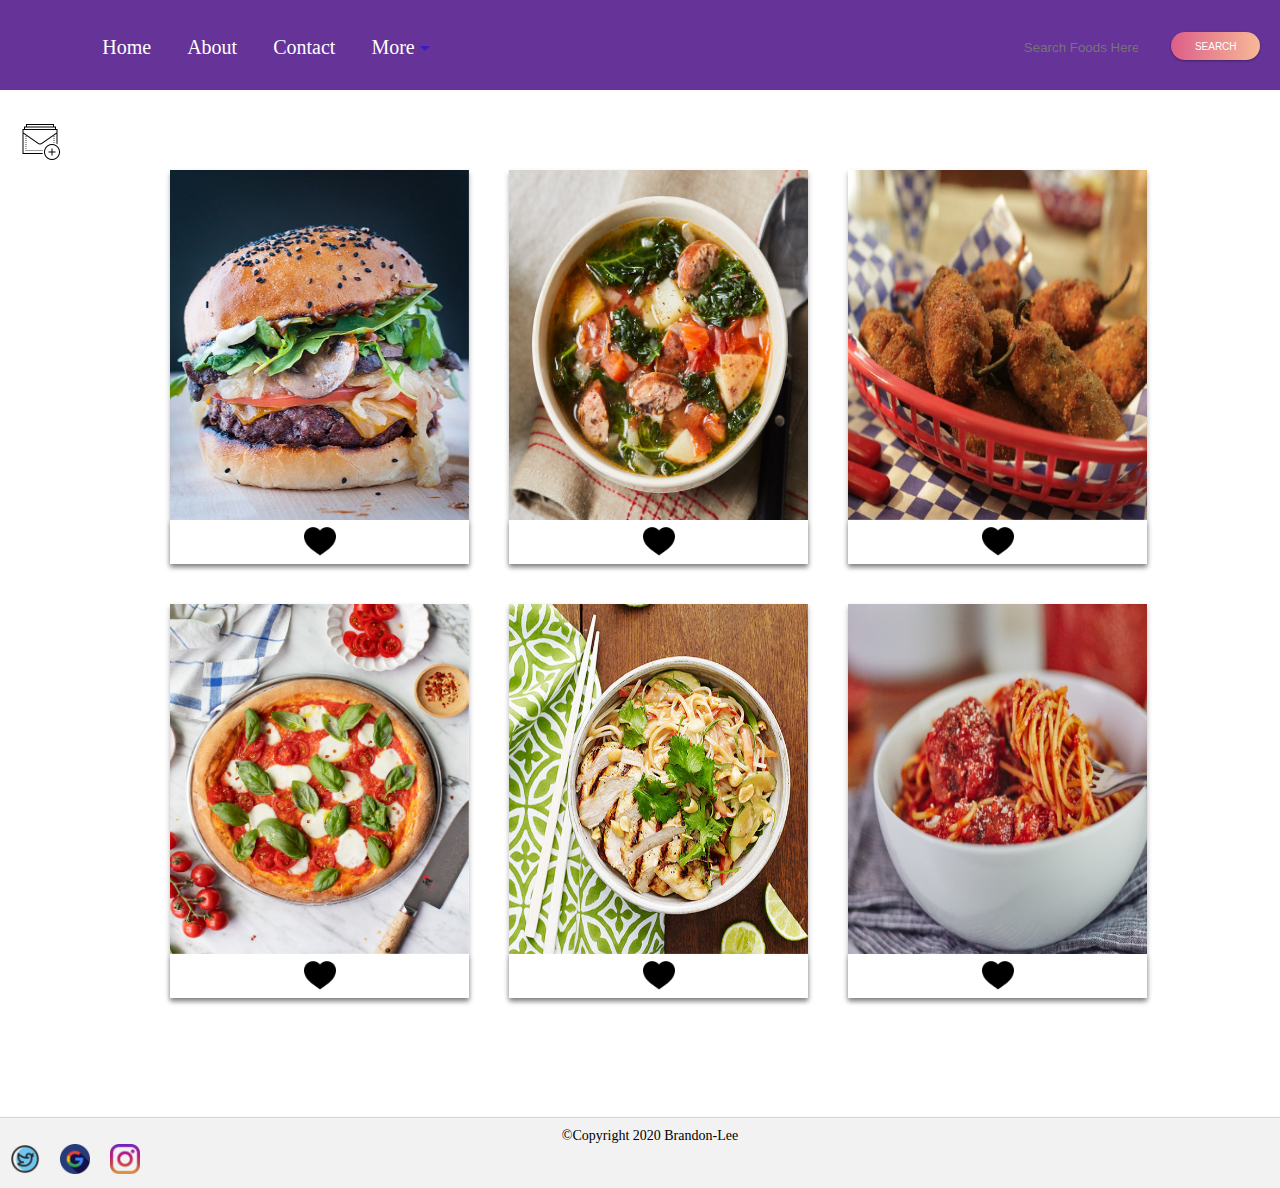
<file: index.html>
<!DOCTYPE html>
<html>
    <head>
      <meta name="viewport" content="width=device-width, initial-scale=1.0">
        <link rel="stylesheet" href="Css/style.css">
        <title>Home</title>
    </head>
    <body> 
      <script src="https://ajax.googleapis.com/ajax/libs/jquery/3.5.1/jquery.min.js"></script> 

    <!--This is the fixed header with the links to other pages.-->
    <header class="header-fixed">
      <div class="header">
          <div>
            <ul id="links">
                <li><a href="index.html">Home</a></li>
                <li><a href="about.html">About</a></li>
                <li><a href="contact.html">Contact</a></li>
                <li class="dropdown"><span tabindex="-1" class="dropdown__title" id="dropdown-title">More</span>
                    <ul class="dropdown__menu" aria-labelledby="dropdown-title">
                        <li><a href="Recipes.html">Recipes</a></li>
                        <li><a href="favorites.html">Favorites</a></li>
                        <li><a href="Pages/settings.html">Settings</a></li>
                    </ul>
                  </li>
              </ul>
          </div>
          <div class="search-bar">
            <button>Search</button>
            <input type="search" placeholder="Search Foods Here">
          </div>
  </header>

        <!--The fixed Newsletter button that will display a popup.-->
        <input id="Popupbtn" type="image" src="images/newsletter.png">

      <!--The popup content.-->
      <div class="popup" id="popup-1">
        <div class="overlay"> </div>
        <div class="none" id="popupContent">
            <div id="closed" class="close">&times;</div>
            <div id="newsletter-head"><h1>NewsLetter</h1></div>
            <p>Sign up to get updates on our delicious food!</p>
            <br>
            <hr>
            <div id="newsletter-end">
            <input type="email" placeholder="Enter Email">
            <button>Sign Up</button>
            </div>
        </div>
    </div>

        <!--clickable images-->
        <div class="wrapper">

            <div class="container" id="item1">
                <img src="images/BeefBurger.jpg" alt="Avatar" class="image" style="width:100%" onclick="Burger()">
                <div class="middle">
                  <div class="text"><h4>Beef Burger with Mushroom Sauce</h4><hr>
                    "I enjoyed this so much, would make again"<br> - Johann<hr><a class="hide">Hide</a></div>
                </div>
                <div class="like-bar">
                  <img id="like1" src="images/like.png">
                </div>
              </div>

              <div class="container" id="item2">
                <img src="images/Stew.jfif" alt="Avatar" class="image" style="width:100%" onclick="Stew()">
                <div class="middle">
                  <div class="text"><h4>Chicken & Kale Stew</h4><hr>
                    "To have thought chicken and kale would be so good!"<br> - Peter<hr><a class="hide">Hide</a></div>
                </div>
                <div class="like-bar">
                  <img id="like2" src="images/like.png">
                </div>
              </div>

              <div class="container" id="item3">
                <img src="images/poppers.jpeg" alt="Avatar" class="image" style="width:100%" onclick="Poppers()">
                <div class="middle">
                  <div class="text"><h4>Cheese-Stuffed Jalapeño Poppers</h4><hr>
                    "Best recipe i have found online"<br> -TobyX<hr><a class="hide">Hide</a></div>
                </div>
                <div class="like-bar">
                  <img id="like3" src="images/like.png">
                </div>
              </div>

              <div class="container" id="item4">
                <img src="images/pizza.jpg" alt="Avatar" class="image" style="width:100%" onclick="Pizza()">
                <div class="middle">
                  <div class="text"><h4>Pizza Margherita</h4><hr>
                    "This pizza tastes just like the one at Pizza Hut" -John<hr><a class="hide">Hide</a></div>
                </div>
                <div class="like-bar">
                  <img id="like4" src="images/like.png">
                </div>
              </div>

              <div class="container" id="item5">
                <img src="images/noodles.jfif" alt="Avatar" class="image" style="width:100%" onclick="Noodles()">
                <div class="middle">
                  <div class="text"><h4>Fiery Chicken And Rice Noodles</h4><hr>
                    "These noodles are spicy damn"<br> -Todd Howard<hr><a class="hide">Hide</a></div>
                </div>
                <div class="like-bar">
                  <img id="like5" src="images/like.png">
                </div>
              </div>

              <div class="container" id="item6">
                <img src="images/braciole.jpg" alt="Avatar" class="image" style="width:100%" onclick="Braciole()">
                <div class="middle">
                  <div class="text"><h4>Twist On Italian Braciole In Marinara Sauce</h4><hr>
                    "I love Italians!"<br> -Jessie<hr><a class="hide">Hide</a></div>
                </div>
                <div class="like-bar">
                  <img id="like6" src="images/like.png">
                </div>
              </div>
            </div>
        </div>
        <!--The footer containng social media links-->
        <footer>
            <div class="footer">
                <p>&copy;Copyright 2020 Brandon-Lee</p>
                  <input type="image" src="images/twitterIcon.png">
                  <input type="image" src="images/googleIcon.png">
                  <input type="image" src="images/instaIcon.png">
            </div>
        </footer>
        <script src="js/script.js"></script>
    </body>
</html>
</file>
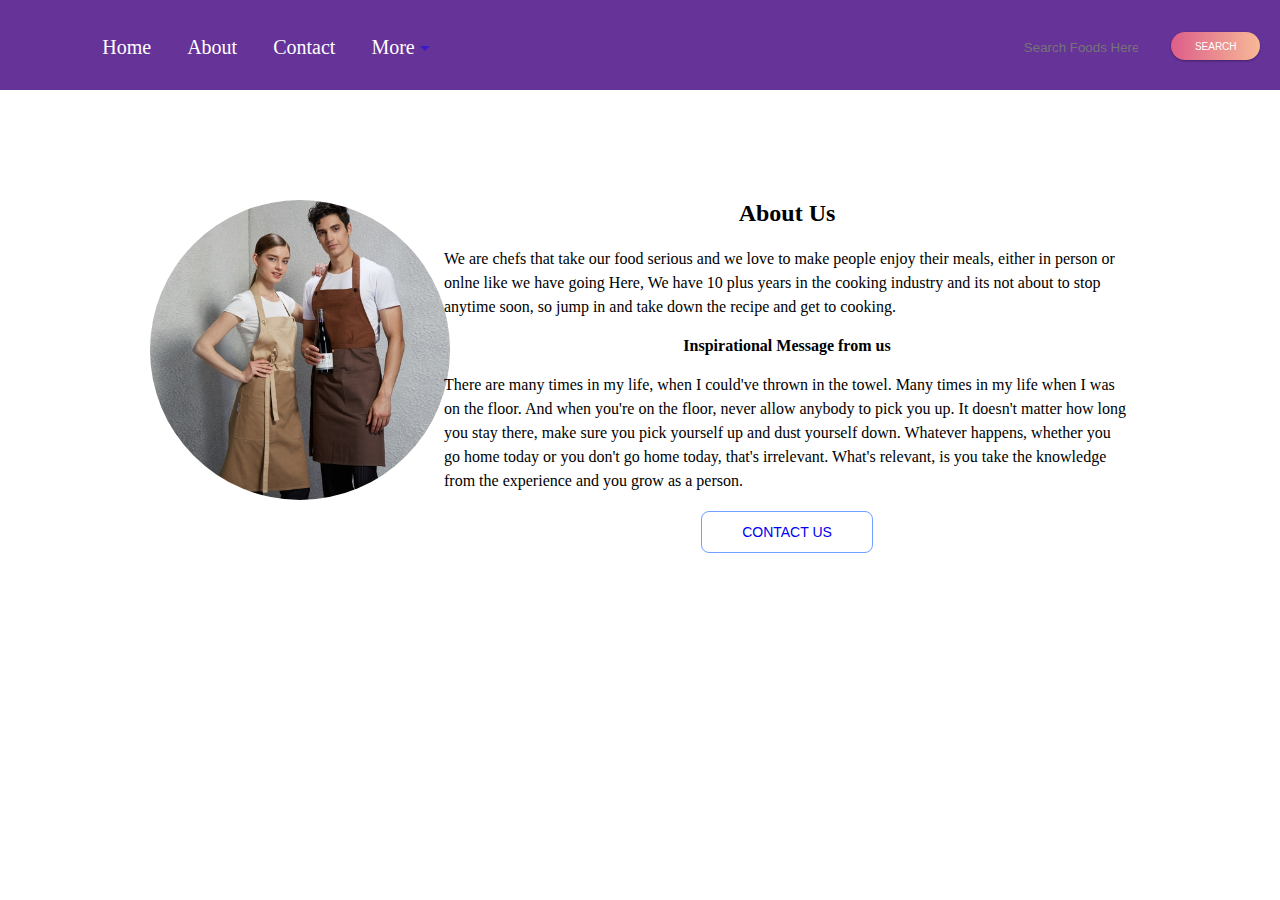
<file: about.html>
<!DOCTYPE html>
<html lang="en">
<head>
    <meta charset="UTF-8">
    <meta name="viewport" content="width=device-width, initial-scale=1.0">
    <link rel="stylesheet" href="Css/style.css">
    <title>About</title>
</head>
<body>
    <script src="https://ajax.googleapis.com/ajax/libs/jquery/3.5.1/jquery.min.js"></script> 
    <!--This is the fixed header with the links to other pages.-->
    <header class="header-fixed">
        <div class="header">
            <div>
              <ul id="links">
                  <li><a href="index.html">Home</a></li>
                  <li><a href="about.html">About</a></li>
                  <li><a href="contact.html">Contact</a></li>
                  <li class="dropdown"><span tabindex="-1" class="dropdown__title" id="dropdown-title">More</span>
                      <ul class="dropdown__menu" aria-labelledby="dropdown-title">
                          <li><a href="Recipes.html">Recipes</a></li>
                          <li><a href="favorites.html">Favorites</a></li>
                          <li><a href="Pages/settings.html">Settings</a></li>
                      </ul>
                    </li>
                </ul>
            </div>
            <div class="search-bar">
              <button>Search</button>
              <input type="search" placeholder="Search Foods Here">
            </div>
    </header>
    <!--About us content-->
    <section id="aboutus">
        <div class="container">
            <div class="row">
                <div class="col">
                    <div>
                        <img src="images/about.jpg" alt="avatar">
                    </div>
                    <div class="text-center">
                        <h2 class="text-center">About Us</h2>
                        <p>We are chefs that take our food serious and we love to make people enjoy their meals, either in person or onlne like we have going Here,
                            We have 10 plus years in the cooking industry and its not about to stop anytime soon, so jump in and take down the recipe and get
                            to cooking.
                        </p>
                            <br>
                            <h4>Inspirational Message from us</h4>
                            <br>
                            <p>There are many times in my life, when I could've thrown in the towel. Many times in my life when I was on the floor.
                                 And when you're on the floor, never allow anybody to pick you up. It doesn't matter how long you stay there, make
                                  sure you pick yourself up and dust yourself down. Whatever happens, whether you go home today or you don't go
                                   home today, that's irrelevant. What's relevant, is you take the knowledge from the experience and you grow as a person.</p>
                            <br>
                            <button><a href="contact.html">Contact Us</a></button>
                    </div>
                </div>
            </div>
        </div>
    </section>
    </div>
    <script src="js/about.js"></script>
</body>
</html>
</file>
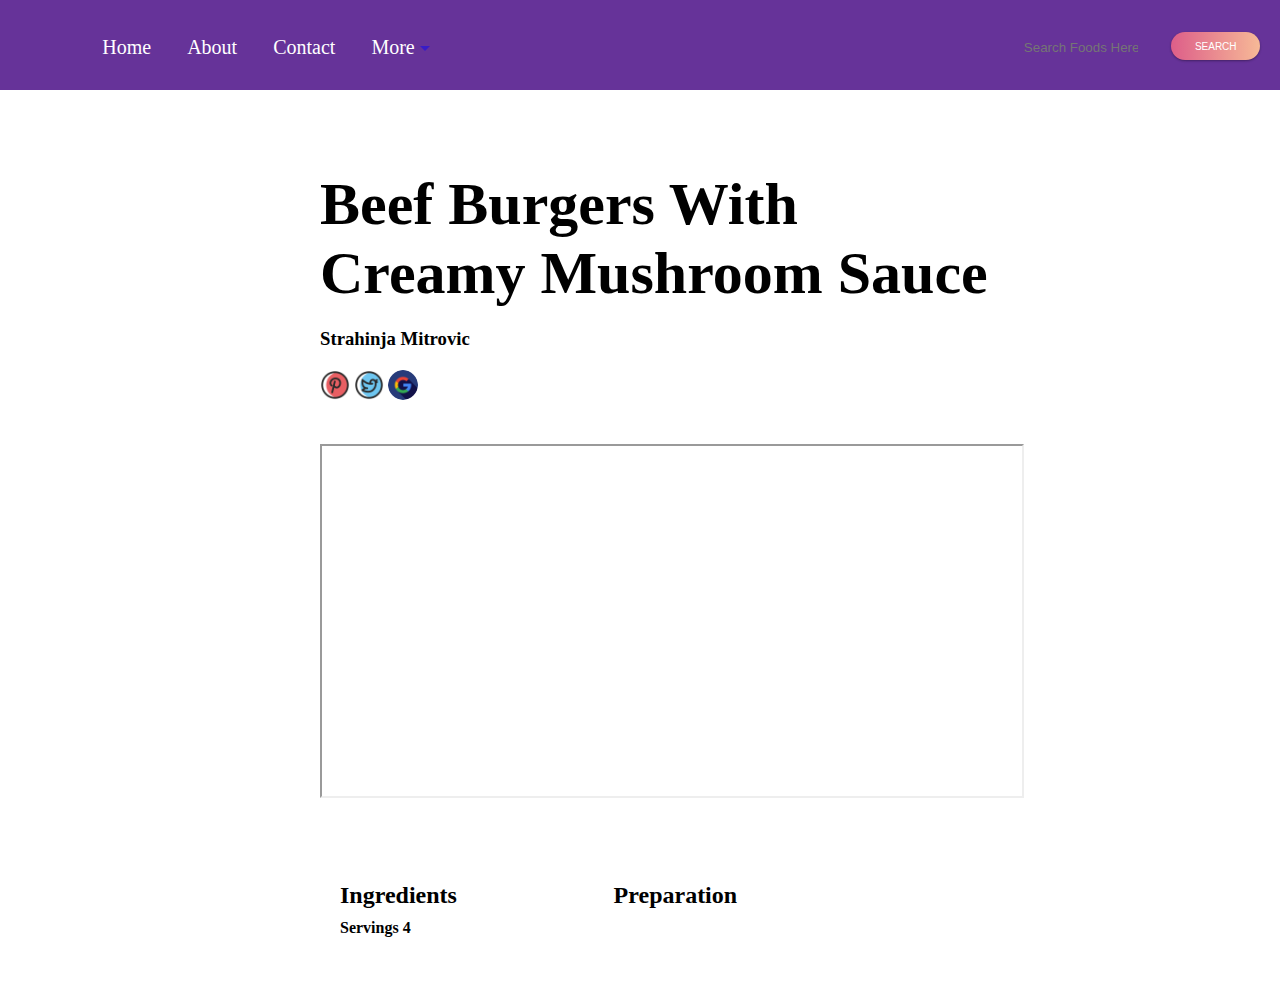
<file: prep.html>
<!DOCTYPE html>
<html>
    <head>
        <link rel="stylesheet" href="Css/style.css">
        <title>Preparaton</title>
    </head>
    <body>
    <!--This is the fixed header with the links to other pages.-->
    <header class="header-fixed">
        <div class="header">
            <div>
              <ul id="links">
                  <li><a href="index.html">Home</a></li>
                  <li><a href="about.html">About</a></li>
                  <li><a href="contact.html">Contact</a></li>
                  <li class="dropdown"><span tabindex="-1" class="dropdown__title" id="dropdown-title">More</span>
                      <ul class="dropdown__menu" aria-labelledby="dropdown-title">
                          <li><a href="Recipes.html">Recipes</a></li>
                          <li><a href="favorites.html">Favorites</a></li>
                          <li><a href="Pages/settings.html">Settings</a></li>
                      </ul>
                    </li>
                </ul>
            </div>
            <div class="search-bar">
              <button>Search</button>
              <input type="search" placeholder="Search Foods Here">
            </div>
    </header>

        <div class="container1">
            <div class="heading">
                <h1 id="heading">Beef Burgers With Creamy Mushroom Sauce</h1>
                <h3 id="sub-heading">Strahinja Mitrovic</h3>
            </div>
            <div class="content">
                <input class="image" type="image" src="images/printrestIcon.png"/>
                <input class="image" type="image" src="images/twitterIcon.png"/>
                <input class="image" type="image" src="images/googleIcon.png"/>
                    
                <br>
                <iframe id="video" width="700" height="350" src="">
                </iframe>
            </div><div class="wrap-2">
                <div class="ingr">
                    <h2>Ingredients</h2>
                    <h4 id="servings">Servings 4</h4>
                    <ul id="ingredients">

                    </ul>
                </div>
                <div class="prep">
                    <h2>Preparation</h2>
                    <ol id="preparation">

                    </ol>
                </div>
            </div>
        </div>
        <script src="js/script.js"></script>
    </body>
</html>
</file>
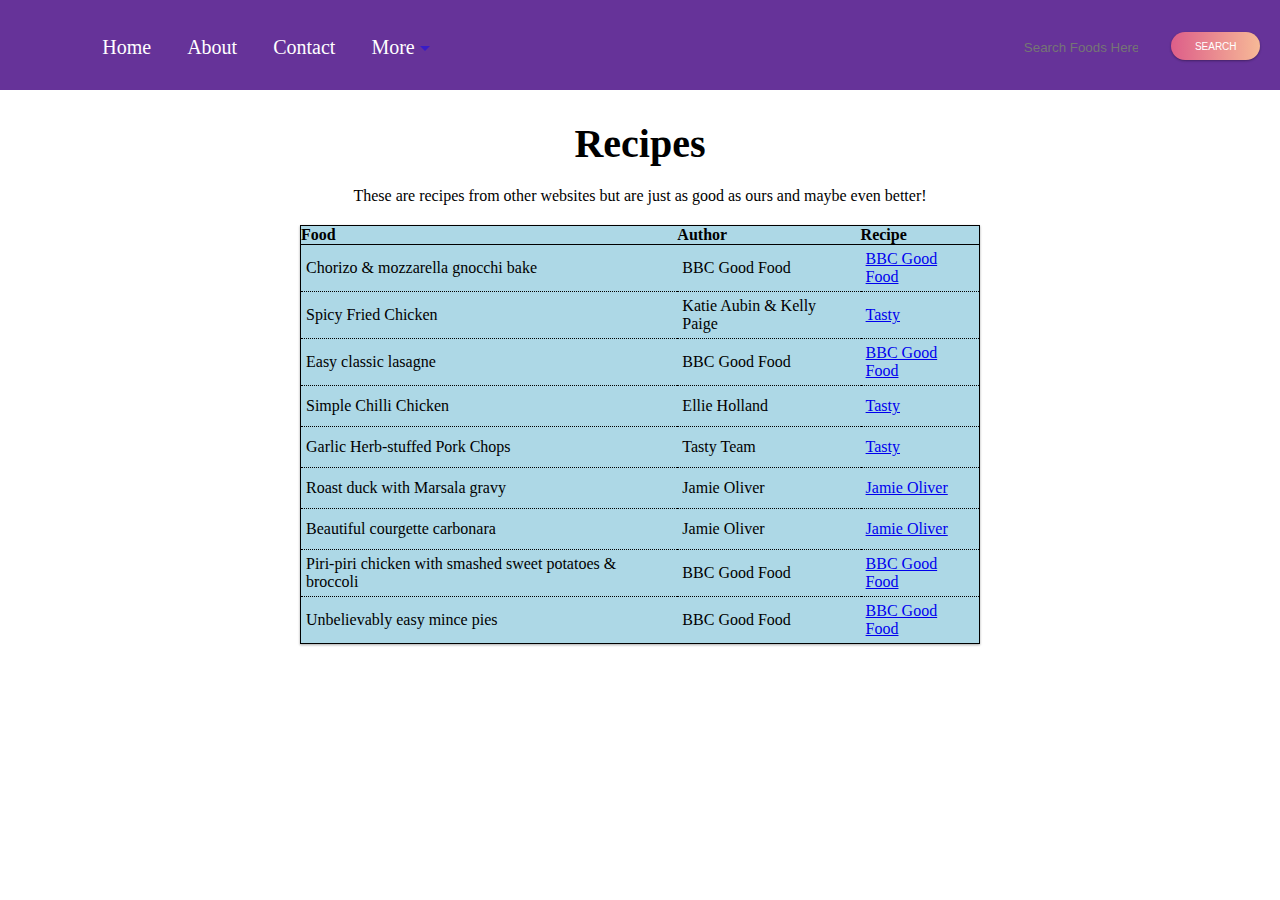
<file: Recipes.html>
<!DOCTYPE html>
<html lang="en">
<head>
    <meta charset="UTF-8">
    <meta name="viewport" content="width=device-width, initial-scale=1.0">
    <link rel="stylesheet" href="Css/style.css">
    <title>Recipes</title>
</head>
<body>
    <!--This is the fixed header with the links to other pages.-->
    <header class="header-fixed">
      <div class="header">
          <div>
            <ul id="links">
                <li><a href="index.html">Home</a></li>
                <li><a href="about.html">About</a></li>
                <li><a href="contact.html">Contact</a></li>
                <li class="dropdown"><span tabindex="-1" class="dropdown__title" id="dropdown-title">More</span>
                    <ul class="dropdown__menu" aria-labelledby="dropdown-title">
                        <li><a href="Recipes.html">Recipes</a></li>
                        <li><a href="favorites.html">Favorites</a></li>
                        <li><a href="Pages/settings.html">Settings</a></li>
                    </ul>
                  </li>
              </ul>
          </div>
          <div class="search-bar">
            <button>Search</button>
            <input type="search" placeholder="Search Foods Here">
          </div>
  </header>

    <div class="container-2">

        <h2>Recipes</h2>

        <p>These are recipes from other websites but are just as good as ours and maybe even better!</p>
      
        <!--Table Contents-->
        <table class="table-bordered">
          <tr->
            <th>Food</th>
            <th>Author</th>
            <th>Recipe</th>
          </tr>
          <tr>
            <td>Chorizo & mozzarella gnocchi bake</td>
            <td>BBC Good Food</td>
            <td><a href="https://www.bbcgoodfood.com/recipes/chorizo-mozzarella-gnocchi-bake">BBC Good Food</a></td>
          </tr>
          <tr>
            <td>Spicy Fried Chicken</td>
            <td>Katie Aubin & Kelly Paige</td>
            <td><a href="https://tasty.co/recipe/spicy-fried-chicken">Tasty</a></td>
          </tr>
          <tr>
            <td>Easy classic lasagne</td>
            <td>BBC Good Food</td>
            <td><a href="https://www.bbcgoodfood.com/recipes/classic-lasagne">BBC Good Food</a></td>
          </tr>
          <tr>
            <td>Simple Chilli Chicken</td>
            <td>Ellie Holland</td>
            <td><a href="https://tasty.co/recipe/simple-chilli-chicken">Tasty</a></td>
          </tr>
          <tr>
            <td>Garlic Herb-stuffed Pork Chops</td>
            <td>Tasty Team</td>
            <td><a href="https://tasty.co/recipe/garlic-herb-stuffed-pork-chops">Tasty</a></td>
          </tr>
          <tr>
            <td>Roast duck with Marsala gravy</td>
            <td>Jamie Oliver</td>
            <td><a href="https://www.jamieoliver.com/recipes/duck-recipes/roast-duck-with-marsala-gravy/">Jamie Oliver</a></td>
          </tr>
          <tr>
            <td>Beautiful courgette carbonara</td>
            <td>Jamie Oliver</td>
            <td><a href="https://www.jamieoliver.com/recipes/pasta-recipes/beautiful-courgette-penne-carbonara/">Jamie Oliver</a></td>
          </tr>
          <tr>
            <td>Piri-piri chicken with smashed sweet potatoes & broccoli</td>
            <td>BBC Good Food</td>
            <td><a href="https://www.bbcgoodfood.com/recipes/piri-piri-chicken-smashed-sweet-potatoes-broccoli">BBC Good Food</a></td>
          </tr>
          <tr>
            <td>Unbelievably easy mince pies</td>
            <td>BBC Good Food</td>
            <td><a href="https://www.bbcgoodfood.com/recipes/unbelievably-easy-mince-pies">BBC Good Food</a></td>
          </tr>
        </table>
    </div>
</body>
</html>
</file>
<file: Css/style.css>
* {
  margin: 0;
  padding: 0;
  outline-width: 0;
}

#liked_list {
  text-align: center;
}

.styled-button, #aboutus button, .content-page #SaveTheme {
  background: none;
  color: #70a1ff;
  border: 1px solid #70a1ff;
  padding: 12px 40px;
  border-radius: 8px;
  text-transform: uppercase;
  font-size: 14px;
  transition: 0.4s linear;
  cursor: pointer;
}

.styled-button:hover, #aboutus button:hover, .content-page #SaveTheme:hover {
  background: #70a1ff;
  color: #fff;
}

.liked {
  filter: invert(48%) sepia(13%) saturate(3207%) hue-rotate(130deg) brightness(1000%) contrast(80%);
}

#Popupbtn {
  position: fixed;
  margin: 120px 0 0 20px;
  width: 40px;
  height: 40px;
  transition: 0.4s ease-in;
}

.show {
  border: 0;
  background-color: transparent;
  font-size: 20px;
  cursor: pointer;
  color: black;
  text-shadow: 1px 1px black;
}

.show:hover {
  text-decoration: underline;
}

.show:focus {
  outline-width: 0;
}

#Popupbtn:hover {
  transform: scale(1.2);
}

.hide {
  text-decoration: underline;
  cursor: pointer;
}

.hide:hover {
  color: pink;
}

.overlay {
  position: fixed;
  top: 0px;
  left: 0px;
  width: 100vw;
  height: 100vh;
  z-index: 1;
  display: none;
}

#newsletter-head {
  width: 80%;
  margin: 0 auto;
  height: 50px;
  border-radius: 20px;
}

.Popcontent {
  position: fixed;
  top: 50%;
  left: 50%;
  transform: translate(-50%, -50%);
  background: white;
  width: 40%;
  height: 200px;
  z-index: 2;
  text-align: center;
  padding: 20px;
  box-sizing: border-box;
  box-shadow: 0 1px 3px rgba(0, 0, 0, 0.12), 0 1px 2px rgba(0, 0, 0, 0.24);
}

.Popcontent hr {
  width: 40%;
  margin: 0 auto;
}

.Popcontent #newsletter-end {
  margin-top: 40px;
  display: grid;
  grid-template-columns: 70% 30%;
  height: 30px;
}

.Popcontent #newsletter-end button {
  background: none;
  border: 1px solid black;
  text-transform: uppercase;
  font-size: 14px;
  transition: 0.4s linear;
  cursor: pointer;
  margin-left: 20px;
}

.Popcontent #newsletter-end button:hover {
  border: 1px solid red;
  color: red;
}

.Popcontent #newsletter-end input {
  padding: 5px;
}

.none {
  display: none;
}

.close {
  position: absolute;
  right: 20px;
  top: 20px;
  width: 30px;
  height: 30px;
  background: #222;
  color: #fff;
  font-size: 25px;
  font-weight: 600;
  line-height: 30px;
  text-align: center;
  border-radius: 50%;
  cursor: pointer;
}

.popup:active {
  display: block;
}

.active {
  text-decoration: underline;
}

.header-fixed .header {
  display: grid;
  grid-template-columns: 40% 60%;
  background-color: rebeccapurple;
  height: 50px;
  padding: 20px 10px 20px 10px;
  position: fixed;
  z-index: 1;
  width: 100%;
  text-align: center;
}

.header-fixed .header .search-bar {
  margin: 10px 30px 0 0;
}

.header-fixed .header .search-bar input {
  width: 20%;
  float: right;
  padding: 10px;
  border: 0;
  background-color: transparent;
  border: 0;
  display: flex;
  margin-right: 10px;
  transition: ease-in 0.7s;
  color: white;
}

.header-fixed .header .search-bar input:focus {
  outline-width: 0;
  border-bottom: 1px white solid;
}

.header-fixed .header .search-bar button {
  float: right;
  font-size: 10px;
  text-align: center;
  text-transform: uppercase;
  transition: 0.5s;
  background-size: 200% auto;
  color: #fff;
  box-shadow: 0 0 20px #eee;
  box-shadow: 0 1px 3px rgba(0, 0, 0, 0.12), 0 1px 2px rgba(0, 0, 0, 0.24);
  transition: all 0.3s cubic-bezier(0.25, 0.8, 0.25, 1);
  cursor: pointer;
  height: 28px;
  border: 0;
  width: 12%;
  margin-top: 2px;
  border-radius: 15px;
}

.header-fixed .header .search-bar button:focus {
  outline-width: 0;
}

.header-fixed .header .search-bar button {
  background-image: linear-gradient(to right, #dd5e89 0%, #f7bb97 51%, #dd5e89 100%);
}

.header-fixed .header .search-bar button:hover {
  background-position: right center;
}

.header-fixed .header ul {
  list-style: none;
  margin: 0;
  padding: 0;
  grid-auto-flow: column;
}

.header-fixed .header ul li {
  padding: 0;
  margin: 0 0.5rem;
  display: inline;
}

.header-fixed .header ul li a,
.header-fixed .header ul li .dropdown__title {
  text-decoration: none;
  text-align: center;
  display: inline-block;
  color: white;
  font-size: 20px;
}

.header-fixed .header ul li > a,
.header-fixed .header ul li .dropdown__title {
  padding: 1rem 0.5rem;
}

.header-fixed .header .dropdown {
  position: relative;
}

.header-fixed .header .dropdown .dropdown__menu {
  background-color: #fff;
  border-radius: 4px;
  box-shadow: 0 0.15em 0.25em rgba(0, 0, 0, 0.25);
  padding: 0.5em 0;
  min-width: 15ch;
  margin-top: 10px;
}

.header-fixed .header .dropdown .dropdown__menu a {
  color: #444;
  display: block;
  padding: 0.5em;
}

.header-fixed .header .dropdown__menu {
  position: absolute;
  top: calc(100% - 0.25rem);
  left: 50%;
  transform: translateX(-50%);
}

.header-fixed .header .dropdown__menu {
  transform: rotateX(-90deg) translateX(-50%);
  transform-origin: top center;
  opacity: 0.3;
}

.header-fixed .header .dropdown__menu {
  transition: 280ms all ease-out;
}

.header-fixed .header .dropdown:hover .dropdown__menu, .header-fixed .header .dropdown:focus-within .dropdown__menu {
  opacity: 1;
  transform: rotateX(0) translateX(-50%);
}

.header-fixed .header .dropdown__menu {
  transition: 280ms all 120ms ease-out;
}

.header-fixed .header .dropdown .dropdown__title {
  display: inline-flex;
  align-items: center;
  pointer-events: none;
}

.header-fixed .header .dropdown .dropdown__title:after {
  content: "";
  border: 0.35rem solid transparent;
  border-top-color: rgba(0, 0, 255, 0.45);
  margin-left: 0.25em;
  transform: translateY(0.15em);
}

.wrapper {
  display: grid;
  grid-template-columns: 30% 30% 30%;
  padding-top: 150px;
  margin-left: 150px;
}

.wrapper .container {
  position: relative;
  margin: 20px 20px;
  box-shadow: 0 3px 5px rgba(0, 0, 0, 0.3);
}

.wrapper .container .like-bar {
  box-shadow: 0 3px 5px rgba(0, 0, 0, 0.3);
}

.wrapper .container .like-bar img {
  width: 40px;
  height: 40px;
  cursor: pointer;
}

.wrapper .image {
  opacity: 1;
  display: block;
  width: 100%;
  height: 350px;
  transition: 0.5s ease;
  backface-visibility: hidden;
  cursor: pointer;
}

.wrapper .middle {
  transition: 0.5s ease;
  opacity: 0;
  position: absolute;
  top: 50%;
  left: 50%;
  transform: translate(-50%, -50%);
  -ms-transform: translate(-50%, -50%);
  text-align: center;
}

.wrapper .container:hover .image {
  opacity: 0.3;
}

.wrapper .container:hover .middle {
  opacity: 1;
}

.wrapper .text {
  background-color: #4caf50;
  color: white;
  font-size: 16px;
  padding: 16px 32px;
}

.footer {
  margin-top: 100px;
  padding: 10px;
  width: 100%;
  height: 50px;
  background-color: #f2f2f2;
  box-shadow: 0 2px 2px 2px gray;
  font-size: 14px;
  text-align: center;
}

.footer input {
  float: left;
  width: 30px;
  height: 30px;
  margin-right: 20px;
  border: 0;
}

.contact-section {
  background: #313840;
  padding: 90px 0;
  text-align: center;
}

.inner-width {
  max-width: 600px;
  margin: auto;
  padding: 0 20px;
}

.contact-section {
  font-size: 20px;
  margin-bottom: 40px;
  text-transform: uppercase;
  letter-spacing: 4px;
  font-weight: 400;
}

.name, .email, .message {
  background: none;
  border: none;
  outline: none;
  border-bottom: 1px solid;
  padding: 10px 6px;
  font-size: 14px;
  margin-bottom: 40px;
}

.name {
  float: left;
  width: 270px;
}

.email {
  float: right;
  width: 270px;
}

.message {
  min-width: 100%;
  max-width: 100%;
}

@media screen and (max-width: 600px) {
  .name, .email {
    width: 100%;
  }
}

* {
  margin: 0;
  padding: 0;
}

.container-2 {
  text-align: center;
  margin: 0 auto;
  padding: 100px 300px 0 300px;
}

.container-2 h2 {
  padding: 20px;
  font-size: 40px;
}

.container-2 p {
  padding-bottom: 20px;
}

.container-2 .table-bordered {
  border: 1px solid;
  width: 100%;
  margin: auto;
  border-collapse: collapse;
  background-color: lightblue;
  box-shadow: 0 1px 3px rgba(0, 0, 0, 0.12), 0 1px 2px rgba(0, 0, 0, 0.24);
}

.container-2 td {
  border-bottom: 1px dotted black;
  height: 30px;
  padding: 5px;
  text-align: left;
}

.container-2 th {
  border-bottom: solid 1px;
  text-align: left;
}

.container-2 tr {
  transition: 0.2s;
}

.container-2 tr:hover {
  transform: scale(1.1);
  background-color: white;
  overflow: visible;
  box-shadow: 0 1px 3px rgba(0, 0, 0, 0.12), 0 1px 2px rgba(0, 0, 0, 0.24);
}

#aboutus {
  padding: 200px 150px 0 150px;
}

#aboutus .text-center {
  text-align: center;
}

#aboutus .col {
  display: grid;
  grid-template-columns: 30% 70%;
}

#aboutus p {
  line-height: 24px;
  text-align: left;
}

#aboutus h2 {
  margin-bottom: 20px;
}

#aboutus img {
  border-radius: 50%;
  height: 300px;
  width: 300px;
}

#aboutus button a {
  width: 40px;
  text-decoration: none;
}

#aboutus button a a {
  color: #fff;
}

.container1 {
  margin: 0 200px;
  padding: 0 100px;
  float: left;
}

.heading {
  padding-top: 150px;
}

.heading h1 {
  font-size: 60px;
  margin: 20px;
}

.heading h3 {
  margin: 20px;
}

.content {
  margin-left: 20px;
}

.content #video {
  margin-top: 40px;
}

.content .image {
  height: 30px;
  width: 30px;
  border-radius: 30px;
  border: 0;
  transition: 0.4s ease-in;
}

.content .image:focus {
  outline-width: 0;
}

.content .image:hover {
  transform: scale(1.1);
}

.wrap-2 {
  margin: 80px 0 40px 40px;
  display: grid;
  grid-template-columns: 40% 60%;
  height: auto;
}

.wrap-2 h2 {
  margin-bottom: 10px;
}

.wrap-2 h4 {
  margin-bottom: 10px;
}

.wrap-2 li {
  padding: 10px;
}

.wrap-2 ol {
  width: 400px;
}

.wrap-2 ul {
  width: 200px;
}

.container {
  margin: 0 auto;
  text-align: center;
}

.content-page {
  padding-top: 190px;
}

.content-page h1 {
  margin-bottom: 40px;
}

.content-page h5 {
  text-align: left;
}

.content-page .selector {
  border: 0;
  border-bottom: 1px black solid;
  cursor: pointer;
}

.content-page .settings-color, .content-page .settings-font, .content-page .settings-shadow, .content-page .settings-chanied-effect {
  width: 40%;
  margin: 20px  auto;
  display: grid;
  grid-template-columns: 50% 50%;
}

.content-page #SaveTheme {
  margin-top: 50px;
}

@media only screen and (max-width: 767px) {
  #Popupbtn {
    z-index: 3;
  }
  .Popcontent {
    width: 90%;
    margin-left: -10px;
  }
  .header-fixed .header .search-bar {
    display: none;
  }
  .header-fixed .header #links {
    display: grid;
    grid-template-columns: auto;
  }
  .header-fixed .header #links li .dropdown__menu {
    margin-left: -50px;
  }
  div.wrapper {
    display: block;
    margin-left: 0;
  }
  .footer input {
    width: 7%;
    height: 60%;
    float: none;
    margin-top: 10px;
  }
  .container-2 {
    padding: 10px 30px;
  }
  #aboutus {
    padding: 150px 50px 50px 50px;
    margin-left: 0;
    margin-left: -100px;
  }
  #aboutus img {
    display: none;
  }
}

@media only screen and (min-width: 768px) and (max-width: 1170px) {
  .header-fixed .header .search-bar {
    width: 100%;
    margin-left: -100px;
  }
  .header-fixed .header #links {
    display: grid;
    grid-template-columns: auto;
  }
  .header-fixed .header #links li .dropdown__menu {
    margin-left: -50px;
  }
  .wrapper {
    margin-left: 10px;
    margin-right: -70px;
  }
  #Popupbtn {
    z-index: 3;
  }
  #aboutus {
    padding: 150px 50px 50px 50px;
    margin-left: 0;
    margin-left: -300px;
  }
  #aboutus img {
    display: none;
  }
  .container-2 {
    padding: 10px 30px;
  }
}
/*# sourceMappingURL=style.css.map */
</file>
